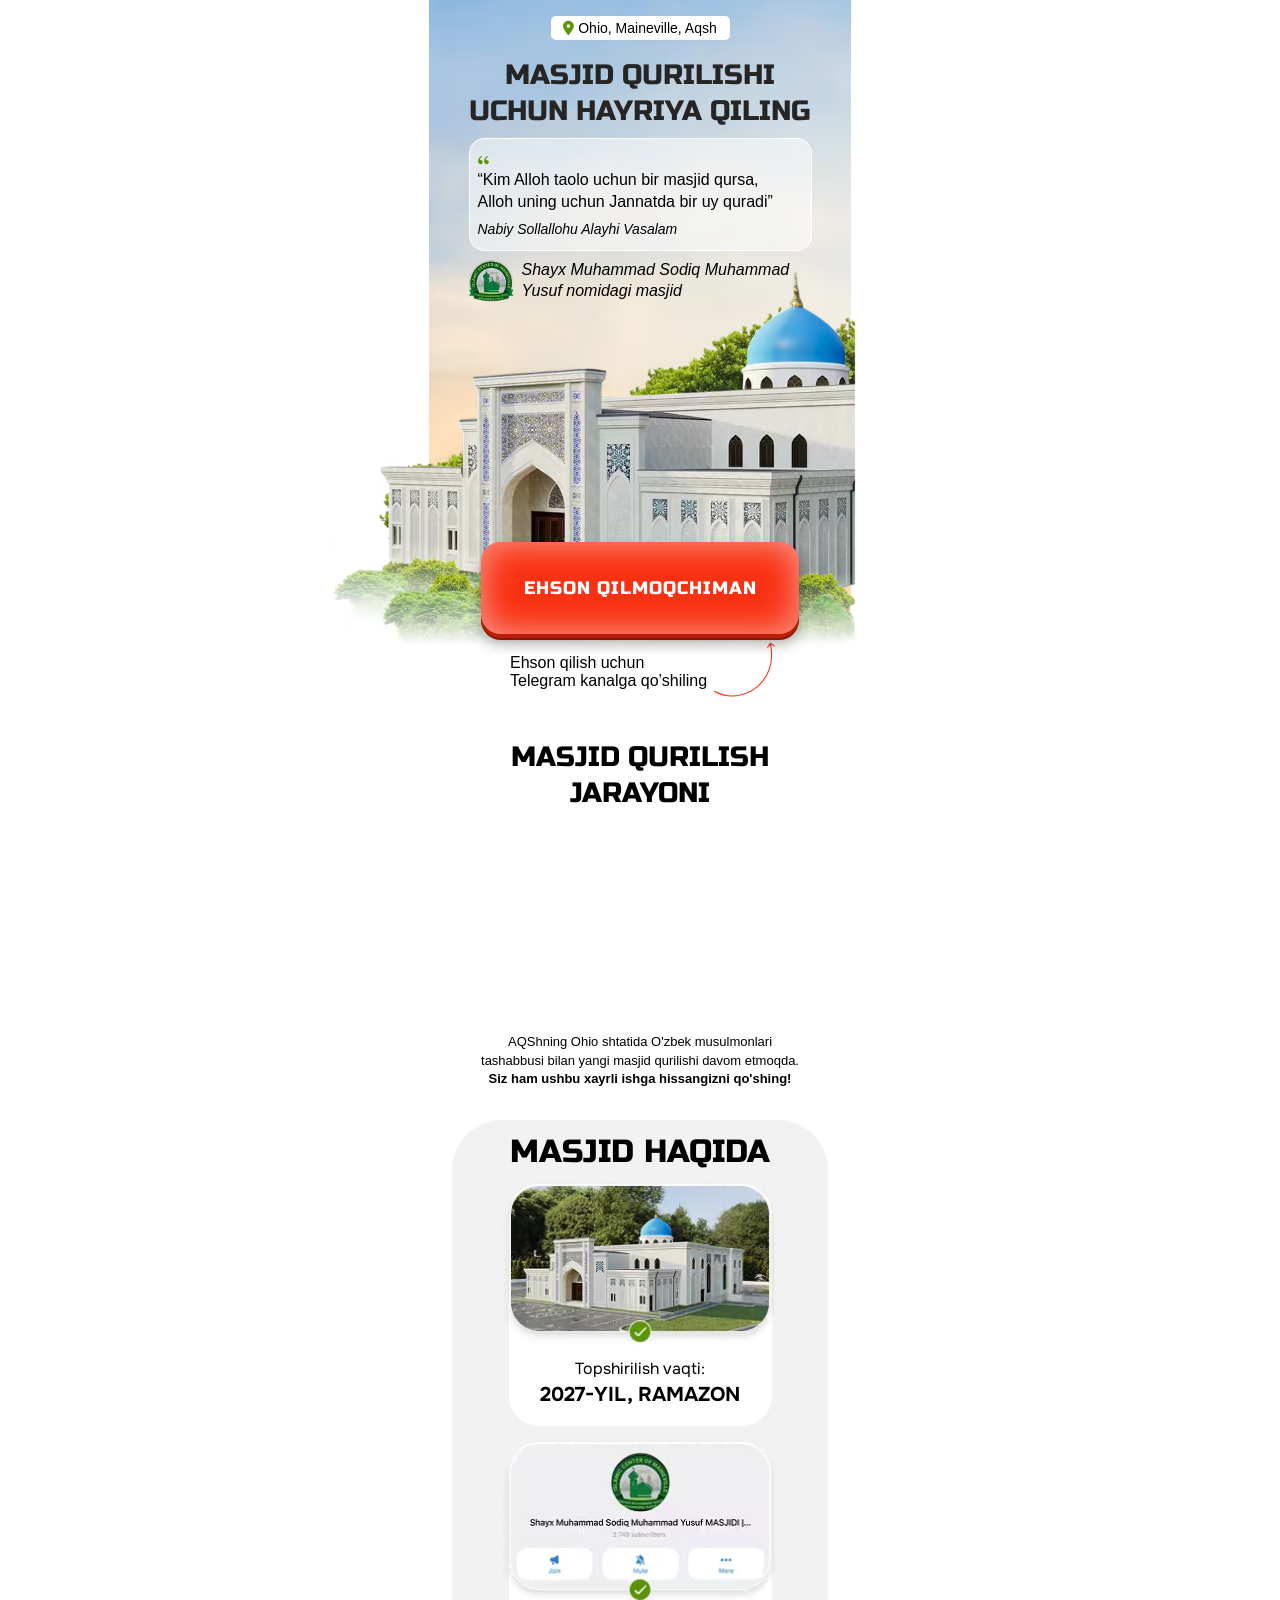
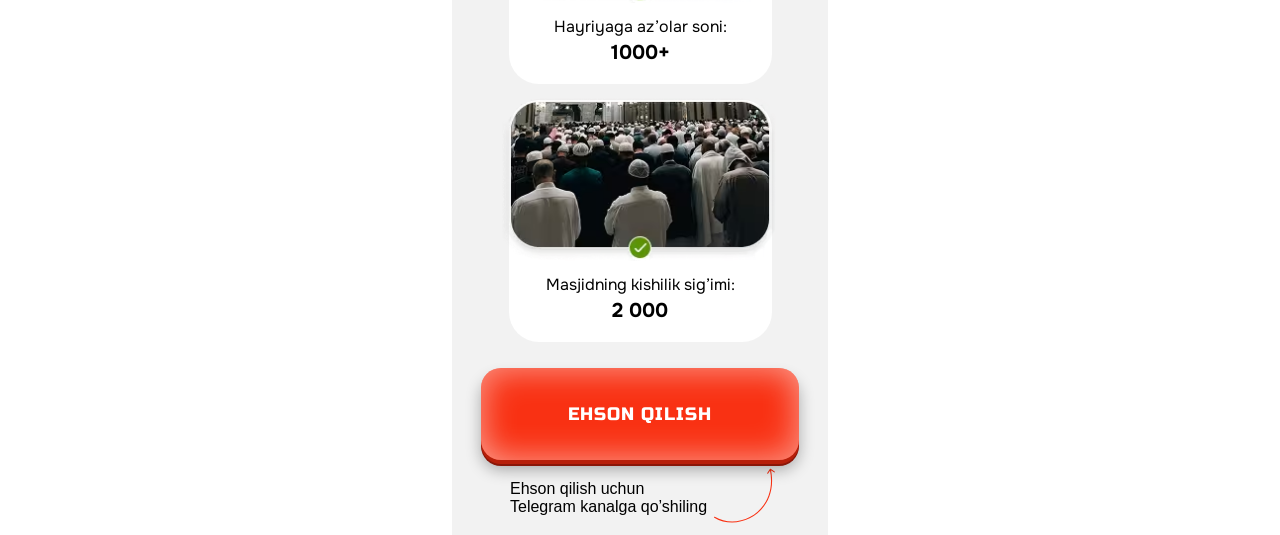
<file: index.html>
<!DOCTYPE html>
<html lang="uz">

<head>
  <meta charset="UTF-8">
  <meta name="viewport" content="width=device-width, initial-scale=1.0">
  <title>Masjid Hayriya</title>
  <style>
   * { margin: 0; padding: 0; box-sizing: border-box } .container { max-width: 375px; margin: 0 auto; padding: 0 10px; overflow-x: hidden; } .top { max-width: 179px; width: 100%; background-color: #FFF; margin-left: auto; margin-right: auto; display: flex; align-items: center; justify-content: center; padding: 4px 6px; gap: 4px; border-radius: 5px; margin-bottom: 17px } .top__text { font-family: InterMedium, sans-serif; font-weight: 500; font-size: 14px; line-height: 100%; text-align: center } .hero__title { font-family: RussoOne, sans-serif; font-weight: 400; font-size: clamp(24px, 7.6vw, 28px); line-height: 130%; text-align: center; text-transform: uppercase; color: #252525 } .center__inner { margin-top: 8px; max-width: 343px; width: 100%; margin-left: auto; margin-right: auto; background-color: rgb(255 255 255 / .5); border: .5px solid #FFF; backdrop-filter: blur(5px); -webkit-backdrop-filter: blur(5px); border-radius: 15px; padding: 12px 8px } .inner__text { font-family: InterMedium, sans-serif; font-weight: 500; font-size: 16px; line-height: 140%; color: #000; margin-bottom: 6px } .inner__span { font-family: InterRegular, sans-serif; font-weight: 300; font-style: Italic; font-size: 14px; line-height: 100% } .inner__masjid { font-family: InterRegular, sans-serif; font-weight: 400; font-style: Italic; font-size: clamp(14px, 4.5vw, 16px); line-height: 130%; max-width: 343px; width: 100%; margin-left: auto; margin-right: auto; margin-top: 9px; display: flex; align-items: center; gap: 8px; margin-bottom: 220px } .hero__btn { font-family: RussoOne, sans-serif; font-weight: 400; font-size: 18px; color: #FFF; text-decoration: none; text-align: center; text-transform: uppercase; letter-spacing: 1px; max-width: 318px; width: 100%; padding: 35px 0; border: none; border-radius: 20px; cursor: pointer; display: flex; align-items: center; justify-content: center; position: relative; z-index: 1; margin: 20px auto; background-color: #F93113; box-shadow: 7.36px 7.36px 29.45px 0px #FFFFFF4D inset, -7.36px -7.36px 29.45px 0px #FFFFFF4D inset, 0px 4px 0px 0px #B71F0A, 0px 6px 0px 0px #8A1608, 0px 10px 15px rgba(0, 0, 0, 0.3); } .hero__btn:active { transform: scale(.98); box-shadow: inset 4px 4px 10px rgb(0 0 0 / .2), inset -4px -4px 10px rgb(255 255 255 / .2) } .exson__text { font-family: InterRegular, sans-serif; font-weight: 400; font-size: 16px; color: #000; margin-bottom: -80px } .exson__Wrapper { max-width: 260px; width: 100%; margin-bottom: 19px; margin-left: auto; margin-right: auto; position: relative } .arrow { position: absolute; right: -5px; top: -14px } .grok { padding-top: 110px; padding-bottom: 32px; max-width: 376px; width: 100%; margin-left: auto; margin-right: auto } .grok__title { font-family: RussoOne, sans-serif; font-weight: 400; font-size: 28px; line-height: 130%; text-align: center; text-transform: uppercase } .grok__wrapper { position: relative; width: 100%; max-width: 343px; aspect-ratio: 343 / 214; margin: 0 auto 8px; overflow: hidden; } .grok__images { position: absolute; inset: 0; width: 100%; height: 100%; object-fit: cover; opacity: 0; animation: grokFade 15s infinite; } .grok__wrappers { max-width: 533px; width: 100%; overflow: hidden; margin: 0; display: flex; align-items: center; justify-content: center; margin-left: auto; position: absolute; top: 264px; transform: translateX(-20%); height: auto; } .grok__images:nth-child(1) { animation-delay: 0s; } .grok__images:nth-child(2) { animation-delay: -12s; } .grok__images:nth-child(3) { animation-delay: -9s; } .grok__images:nth-child(4) { animation-delay: -6s; } .grok__images:nth-child(5) { animation-delay: -3s; } @keyframes grokFade { 0%, 20% { opacity: 1; } 25%, 100% { opacity: 0; } } .grok__text { font-family: InterRegular, sans-serif; font-weight: 400; font-size: 13px; line-height: 140%; text-align: center } .footer { padding-bottom: 80px; background-color: #F2F2F2; max-width: 376px; margin: 0 auto; border-top-left-radius: 50px; border-top-right-radius: 50px } .footer__wrapper { max-width: 290px; margin-left: auto; margin-right: auto } .footer__title { padding-top: 16px; font-family: RussoOne, sans-serif; font-weight: 400; font-size: 32px; line-height: 100%; text-align: center; text-transform: uppercase; margin-bottom: 16px } .footer__inner { display: flex; align-items: center; flex-direction: column; margin-bottom: -10px } .inner__row { display: flex; align-items: center; flex-direction: column; background-color: #FFF; border-radius: 30px; max-width: 263px; width: 100%; margin-bottom: 16px; height: 242px } .images__1 { height: auto; border-radius: 30px; margin-top: -4px } .row__text { font-family: Onestegular, sans-serif; font-weight: 400; font-size: 16px; line-height: 100%; text-align: center; margin-top: 16px; margin-bottom: 8px } .row__title { font-family: OnestBold, sans-serif; font-weight: 400; font-size: 20px; line-height: 100%; text-align: center; text-transform: uppercase; margin-bottom: 32px } .hero { position: relative; } .hero::after { content: ""; position: absolute; top: 260px; left: 0; width: 60px; height: 300px; backdrop-filter: blur(20px); -webkit-backdrop-filter: blur(20px); pointer-events: none; z-index: 2; } @media (max-width:500px) { .hero { background-image: url(./images/hero/bg.avif); background-repeat: no-repeat; background-size: contain; background-position: center top; } .hero::after { display: none; } } @media (max-width: 500px) { .hero .hero__info { background-image: none; } .grok__wrappers { width: 110vw; max-width: 142vw; left: 45%; top: 275px; transform: translateX(-50%); } } @media (max-width:340px) { .center__inner { transform: scale(0.9); margin-left: -5px; } .inner__text { font-size: 15px; } .inner__masjid { margin-left: 5px } }
  </style>
  <link rel="stylesheet" href="./css/main.css" media="print" onload="this.media='all'" />
  <noscript>
    <link rel="stylesheet" href="./css/main.css" />
  </noscript>
</head>

<body>
  <main>

    <section class="hero">
      <div class="hero__container">
        <div class="hero__info">

          
          <div class="top">
            <img src="./images/hero/locat.svg" width="11" height="16" loading="lazy" decoding="async" alt="locat">
            <p class="top__text">Ohio, Maineville, Aqsh</p>
          </div>
          <h2 class="hero__title">
            Masjid qurilishi <br> uchun hayriya qiling
          </h2>
          <div class="wrapper__inner">
            <div class="center__inner">
              <img src="./images/hero/tutuq.svg" width="11" height="9" loading="lazy" decoding="async" alt="tutuq"
                class="belgi">
              <p class="inner__text">“Kim Alloh taolo uchun bir masjid qursa, <br> Alloh uning uchun Jannatda bir uy
                quradi”
              </p>
              <span class="inner__span">Nabiy Sollallohu Alayhi Vasalam</span>
            </div>
            <p class="inner__masjid">
              <img src="./images/hero/masjid.avif" width="45" height="42" loading="lazy" decoding="async
          " alt="masjid" class="masjid">
              Shayx Muhammad Sodiq Muhammad <br> Yusuf nomidagi masjid
            </p>
          </div>

          <img class="grok__wrappers" src="./images/hero/wrapper.avif" loading="lazy" decoding="async" width="533"
            height="390" alt="wrapper">
          <div class="container">
            <a class="hero__btn registerBtn" href="https://t.me/+DCcwSCfohihkNDA0">
              Ehson qilmoqchiman
            </a>
          </div>
        </div>
      </div>
      <div class="exson__Wrapper">
        <p class="exson__text">
          Ehson qilish uchun <br> Telegram kanalga qo’shiling
        </p>
        <img src="./images/hero/arrow.svg" width="61" height="60" loading="lazy" decoding="async" alt="arrow"
          class="arrow">
      </div>
    </section>

    <section class="grok">
      <div class="grok__container">
        <h2 class="grok__title">Masjid qurilish <br> jarayoni</h2>
        <div class="grok__wrapper">
          <img src="./images/grok/grok__images__1.avif" width="343" height="214" loading="lazy" decoding="async"
            class="grok__images" alt="image">
          <img src="./images/grok/grok__images__2.avif" width="343" height="214" loading="lazy" decoding="async"
            class="grok__images" alt="image">
          <img src="./images/grok/grok__images__3.avif" width="343" height="214" loading="lazy" decoding="async"
            class="grok__images" alt="image">
          <img src="./images/grok/grok__images__5.avif" width="343" height="214" loading="lazy" decoding="async"
            class="grok__images" alt="image">
          <img src="./images/grok/grok__images__4.avif" width="343" height="214" loading="lazy" decoding="async"
            class="grok__images" alt="image">
        </div>
        <p class="grok__text">AQShning Ohio shtatida O'zbek musulmonlari <br> tashabbusi bilan yangi masjid qurilishi
          davom etmoqda. <br>
          <b>Siz ham ushbu xayrli ishga hissangizni qo'shing!</b>
        </p>
      </div>
    </section>

    <footer class="footer">
      <div class="footer__container">
        <div class="footer__wrapper">
          <h2 class="footer__title">Masjid haqida</h2>
          <div class="footer__inner">
            <div class="inner__row">
              <img src="./images/hero/images__1.avif" width="278" height="159" loading="lazy" decoding="async"
                alt="images" class="images__1">
              <p class="row__text">Topshirilish vaqti:</p>
              <h3 class="row__title">2027-yil, Ramazon</h3>
            </div>
            <div class="inner__row">
              <img src="./images/hero/images__2.avif" width="278" height="159" loading="lazy" decoding="async"
                alt="images" class="images__1">
              <p class="row__text">Hayriyaga az’olar soni:</p>
              <h3 class="row__title">1000+</h3>
            </div>
            <div class="inner__row">
              <img src="./images/hero/images__3.avif" width="278" height="159" loading="lazy" decoding="async"
                alt="images" class="images__1">
              <p class="row__text">Masjidning kishilik sig’imi:</p>
              <h3 class="row__title">2 000</h3>
            </div>

          </div>
        </div>
      </div>
      <div>
        <a class="hero__btn registerBtn" href="https://t.me/+DCcwSCfohihkNDA0">
          Ehson qilish
        </a>
      </div>
      <div class="exson__Wrapper">
        <p class="exson__text">
          Ehson qilish uchun <br> Telegram kanalga qo’shiling
        </p>
        <img src="./images/hero/arrow.svg" width="61" height="60" loading="lazy" decoding="async" alt="arrow"
          class="arrow">
      </div>
    </footer>
  </main>

   <!-- Meta Pixel Code -->
<script defer>
  !function(f,b,e,v,n,t,s)
  {if(f.fbq)return;n=f.fbq=function(){n.callMethod?
  n.callMethod.apply(n,arguments):n.queue.push(arguments)};
  if(!f._fbq)f._fbq=n;n.push=n;n.loaded=!0;n.version='2.0';
  n.queue=[];t=b.createElement(e);t.async=!0;
  t.src=v;s=b.getElementsByTagName(e)[0];
  s.parentNode.insertBefore(t,s)}(window, document,'script',
  'https://connect.facebook.net/en_US/fbevents.js');
  fbq('init', '857523047352756');
  fbq('track', 'PageView');
  </script>
  <noscript><img height="1" width="1" style="display:none"
  src="https://www.facebook.com/tr?id=857523047352756&ev=PageView&noscript=1"
  /></noscript>
  <!-- End Meta Pixel Code -->

  <script defer>
  document.addEventListener("DOMContentLoaded", function() {
    document.querySelectorAll(".registerBtn").forEach(function(btn) {
      btn.addEventListener("click", function(e) {
        e.preventDefault();
        var url = btn.getAttribute("href");
        if (typeof fbq === "function") {
          fbq("track", "CompleteRegistration");
        }
        setTimeout(function() {
          window.location.href = url;
        }, 300);
      });
    });
  });
  </script>
</body>

</html>
</file>
<file: css/main.css>
@font-face { font-family: RussoOne; src: url(../fonts/RussoOne-Regular.woff2); font-display: swap; } @font-face { font-family: OnestBold; src: url(../fonts/Onest-Bold.woff2); font-weight: 700; font-display: swap; } @font-face { font-family: Onestegular; src: url(../fonts/Onest-Regular.woff2); font-weight: 400; font-display: swap; } .hero__info { background-image: url(../images/hero/bg.avif); background-repeat: no-repeat; background-size: cover; background-position: center; max-width: 422px; margin: 0 auto; padding-top: 16px; }
</file>
